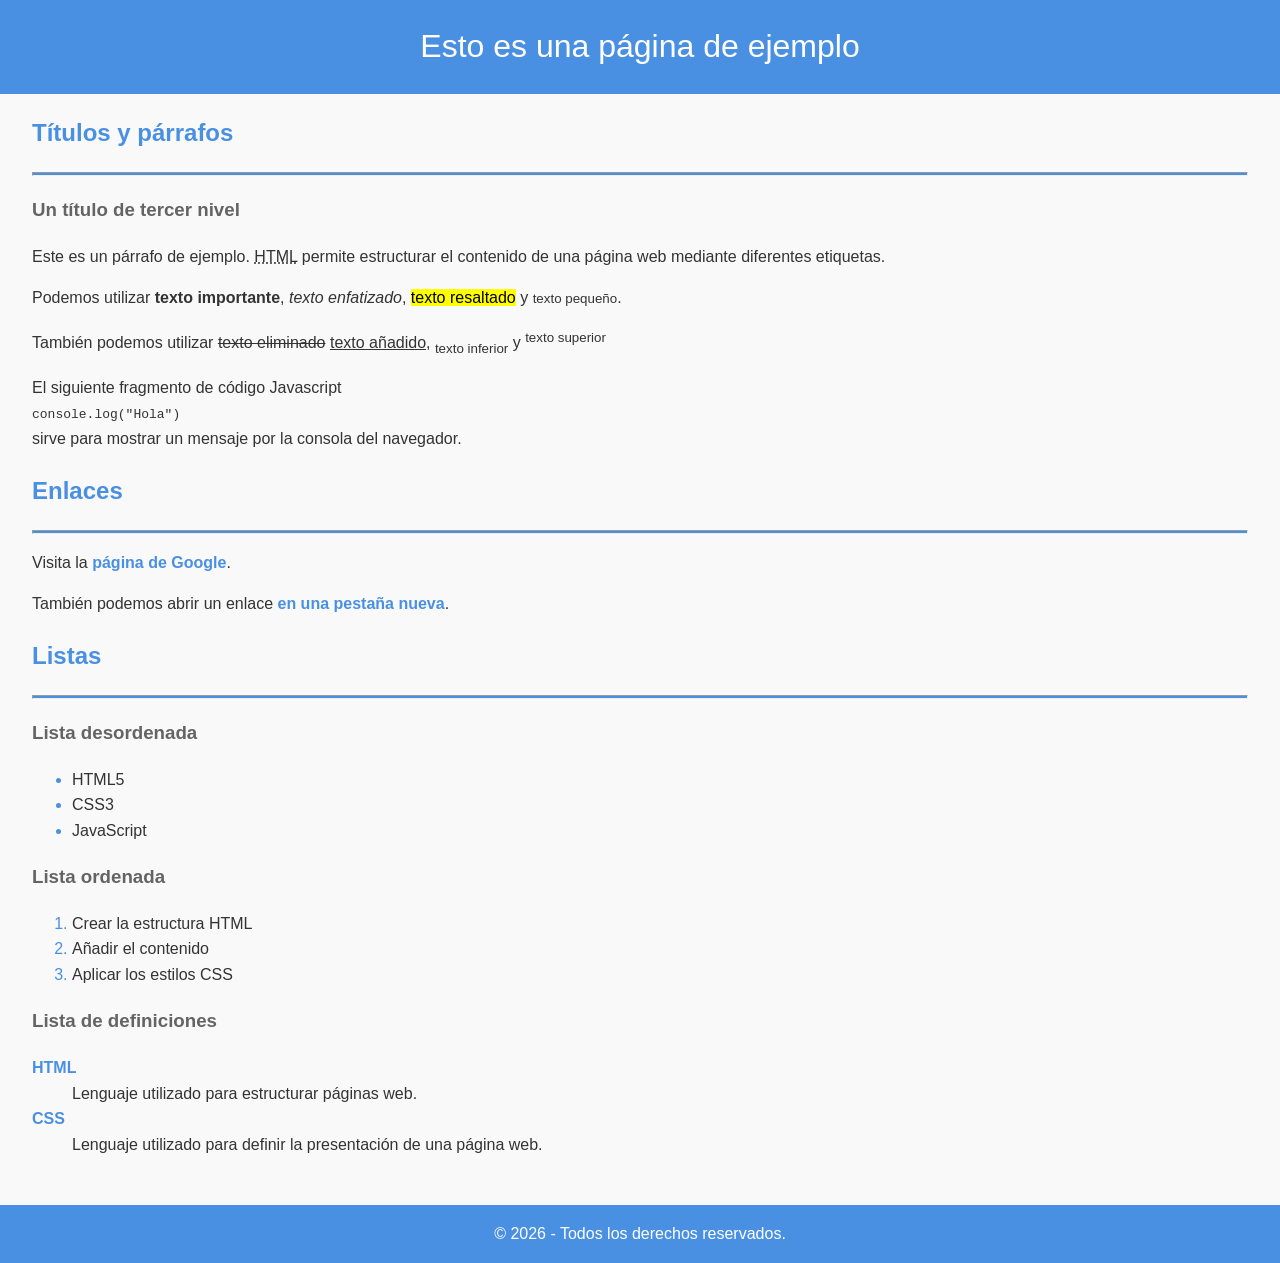
<file: Ejercicio-Base-HTML-y-CSS/index.html>
<!DOCTYPE html>
<html lang="en">
<head>
    <meta charset="UTF-8">
    <meta name="viewport" content="width=device-width, initial-scale=1.0">
    <meta name="author" content="Ismael">
    <link rel="stylesheet" href="styles.css">
    <title>Página principal</title>
</head>
<body>
    <header>
        <h1>
            Esto es una página de ejemplo
        </h1>
    </header>
    <main>
        <section>
            <h2>
                Títulos y párrafos
            </h2>
            <hr>
            <h3>
                Un título de tercer nivel
            </h3>
            <p>
                Este es un párrafo de ejemplo. <abbr title="">HTML</abbr> permite estructurar el contenido de una página web mediante diferentes etiquetas.
            </p>
            <p>
                Podemos utilizar <b>texto importante</b>, <i>texto enfatizado</i>, <mark>texto resaltado</mark> y <small>texto pequeño</small>.
            </p>
            <p>
                También podemos utilizar <strike>texto eliminado</strike> <ins>texto añadido</ins>, <sub>texto inferior</sub> y <sup>texto superior</sup>
            </p>
            <p>
                El siguiente fragmento de código Javascript<br>
                <code>console.log("Hola")</code><br>
                sirve para mostrar un mensaje por la consola del navegador.
            </p>
        </section>
        <section>
            <h2>
                Enlaces
            </h2>
            <hr>
            <p>
                Visita la <a href="https://www.google.com/">página de Google</a>.
            </p>
            <p>
                También podemos abrir un enlace <a href="https://www.wikipedia.org/" target="_blank">en una pestaña nueva</a>.
            </p>
        </section>
        <section>
            <h2>
                Listas
            </h2>
            <hr>
            <h3>
                Lista desordenada
            </h3>
            
            <ul>
                <li>
                    HTML5
                </li>
                <li>
                    CSS3
                </li>
                <li>
                    JavaScript
                </li>
            </ul>
            <h3>
                Lista ordenada
            </h3>
            <ol>
                <li>
                    Crear la estructura HTML
                </li>
                <li>
                    Añadir el contenido
                </li>
                <li>
                    Aplicar los estilos CSS
                </li>
            </ol>
            <h3>
                Lista de definiciones
            </h3>
            <dl>
                <dt>
                    HTML
                </dt>
                <dd>
                    Lenguaje utilizado para estructurar páginas web.
                </dd>
                <dt>
                    CSS
                </dt>
                <dd>
                    Lenguaje utilizado para definir la presentación de una página web.
                </dd>
            </dl>
        </section>
    </main>
    <footer>
        <p>
            &copy; 2026 - Todos los derechos reservados.
        </p>
    </footer>
</body>
</html>
</file>
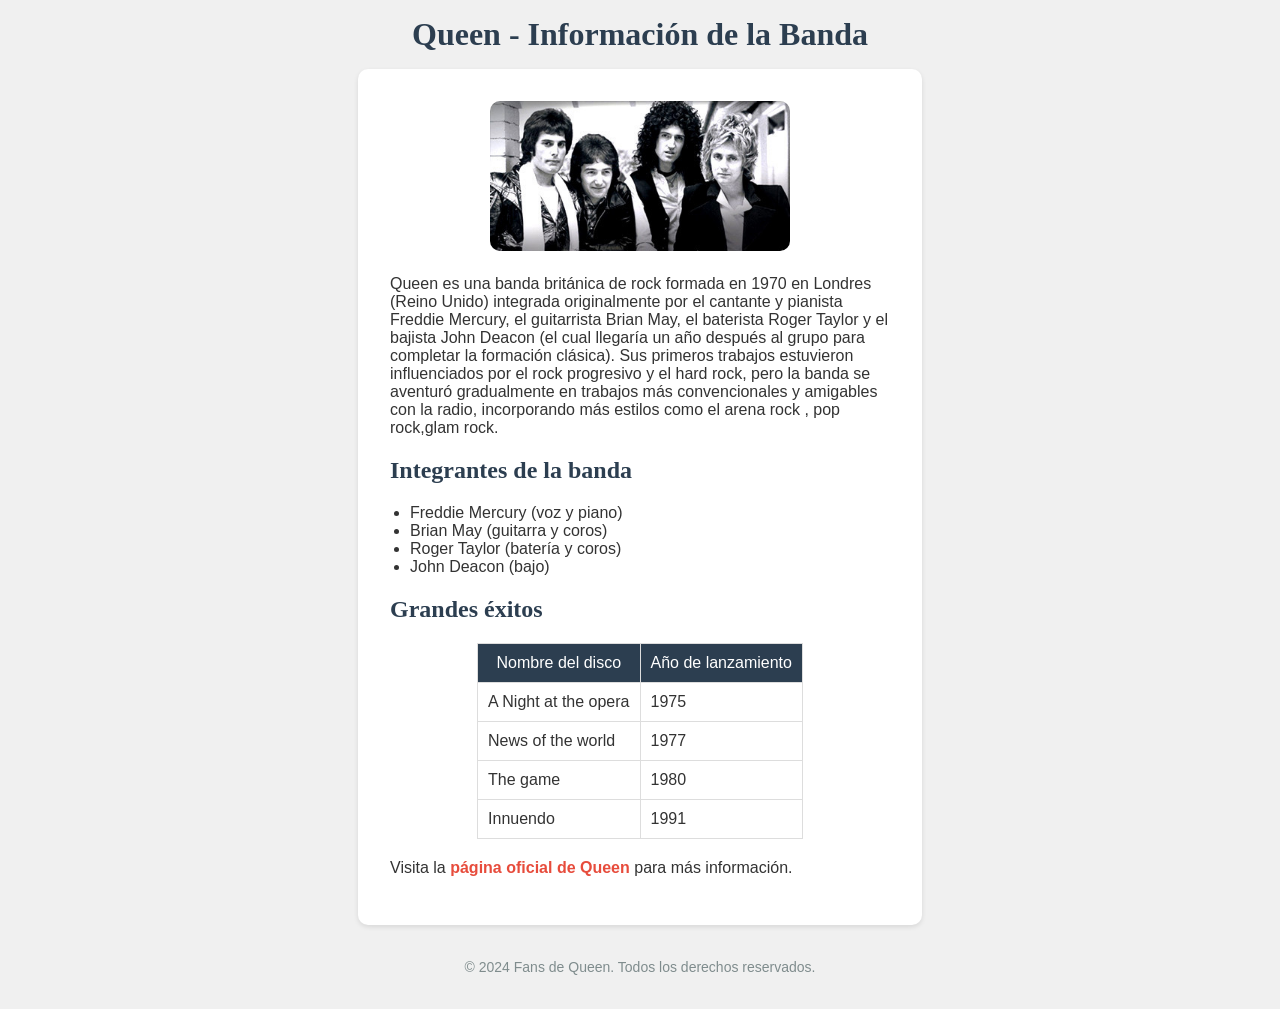
<file: Práctica 01 - Página web Queen/index.html>
<!DOCTYPE html>
<html lang="en">
<head>
    <meta charset="UTF-8">
    <meta name="viewport" content="width=device-width, initial-scale=1.0">
    <meta name="author" content="Ismael Abdeslam Zaim Wadghiri Amnad">
    <link rel="stylesheet" href="estilos.css">
    <title>Document</title>
</head>
<body>
    <header>
        <h1>
            Queen - Información de la Banda
        </h1>
    </header>
    <main>
        <section class="imagen-banda">
            <img src="imagenes\queen.jpg" alt="">
        </section>
        <section>
            <p>
                Queen es una banda británica de rock formada en 1970 en Londres (Reino Unido) integrada originalmente por el cantante y pianista Freddie Mercury, el guitarrista Brian May, el baterista Roger Taylor y el bajista John Deacon (el cual llegaría un año después al grupo para completar la formación clásica). Sus primeros trabajos estuvieron influenciados por el rock progresivo y el hard rock, pero la banda se aventuró gradualmente en trabajos más convencionales y amigables con la radio, incorporando más estilos como el arena rock , pop rock,glam rock.
            </p>
        </section>
        <section class="lista-integrantes">
            <h2>
                Integrantes de la banda
            </h2>
            <ul>
                <li>
                    Freddie Mercury (voz y piano)
                </li>
                <li>
                    Brian May (guitarra y coros)
                </li>
                <li>
                    Roger Taylor (batería y coros)
                </li>
                <li>
                    John Deacon (bajo)
                </li>
            </ul>
        </section>
        <section class="tabla-exitos">
            <h2>
                Grandes éxitos
            </h2>
            <table>
                <thead>
                    <td>
                        Nombre del disco
                    </td>
                    <td>
                        Año de lanzamiento
                    </td>
                </thead>
                <tbody>
                    <tr>
                        <td>
                            A Night at the opera 
                        </td>
                        <td>
                            1975
                        </td>
                    </tr>
                    <tr>
                        <td>
                            News of the world
                        </td>
                        <td>
                            1977
                        </td>
                    </tr>
                    <tr>
                        <td>
                            The game
                        </td>
                        <td>
                            1980
                        </td>
                    </tr>
                    <tr>
                        <td>
                            Innuendo
                        </td>
                        <td>
                            1991
                        </td>
                    </tr>                    
                </tbody>
            </table>
        </section>
        <section class="enlace-web">
            <p>
                Visita la <a href="">página oficial de Queen</a> para más información.
            </p>
        </section>
    </main>
    <footer class="enlace-web">
        <p>
            &copy; 2024 Fans de Queen. Todos los derechos reservados.
        </p>
    </footer>
</body>
</html>
</file>
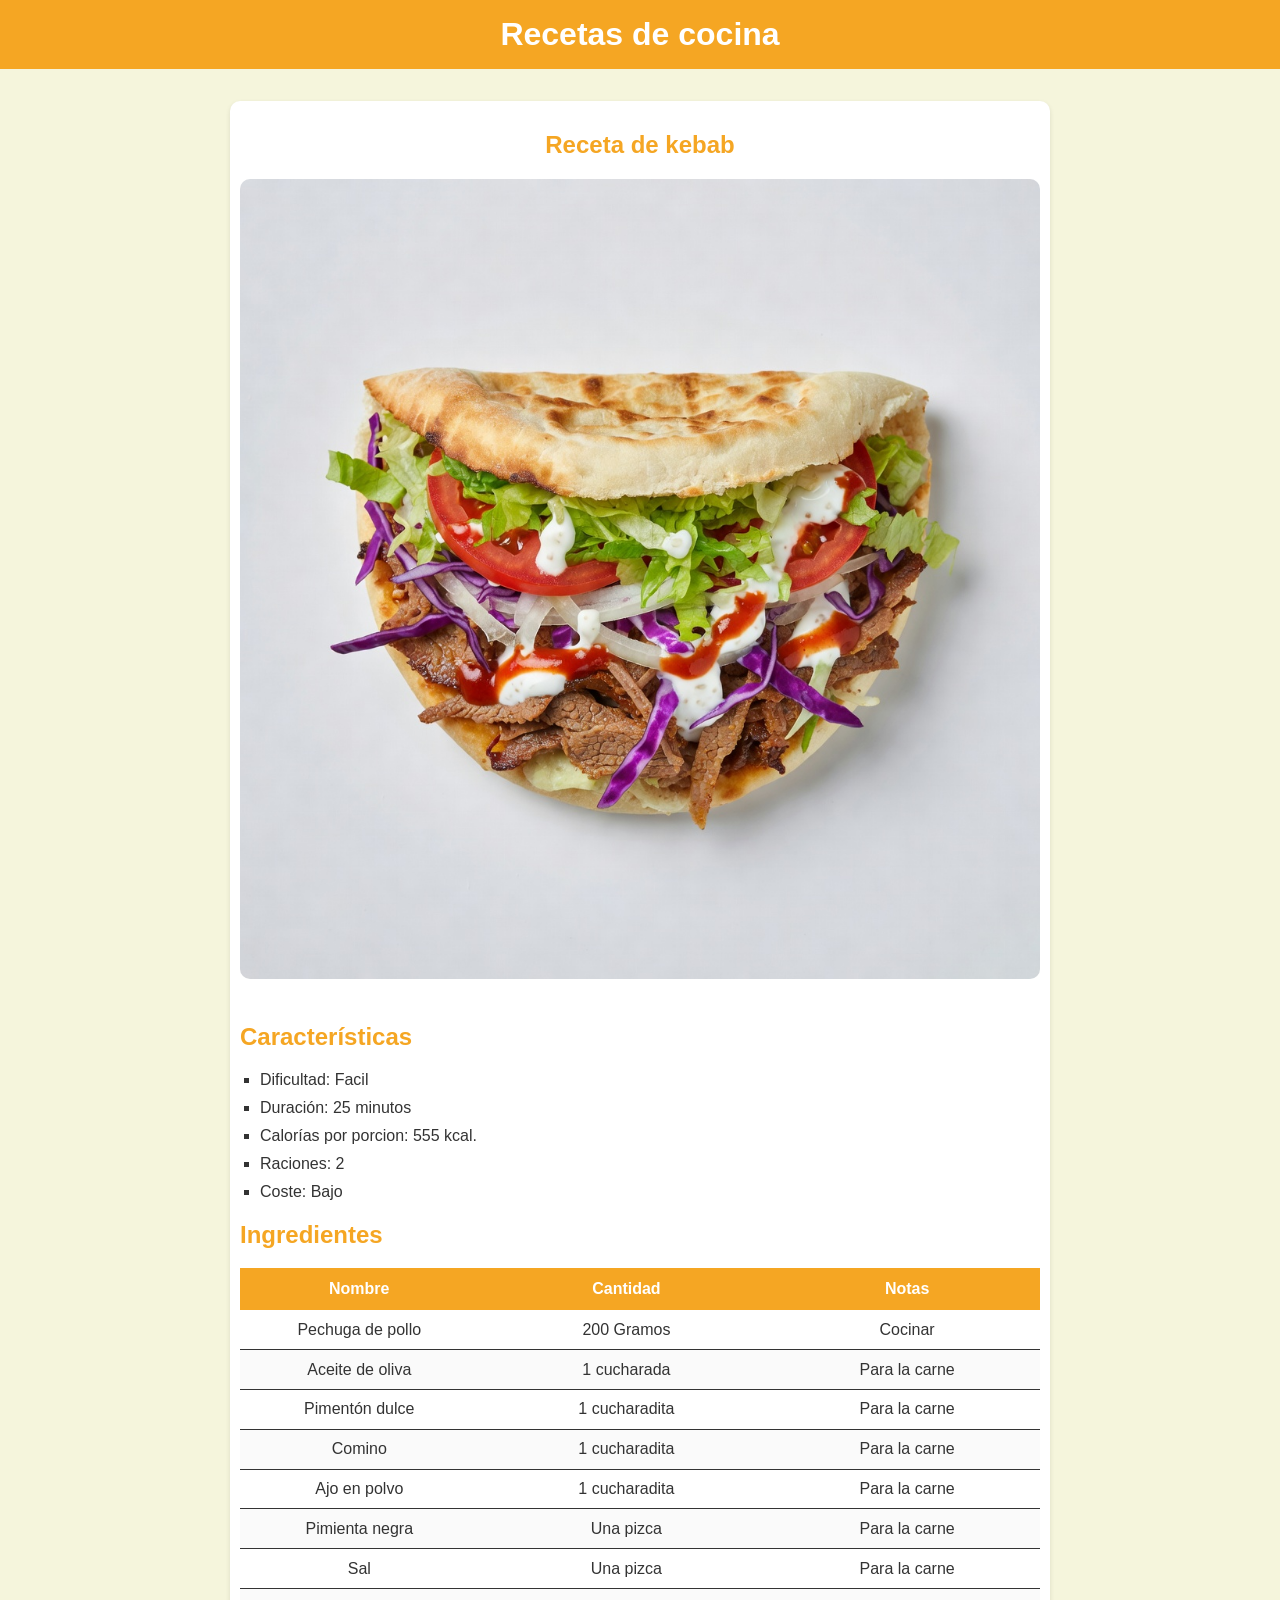
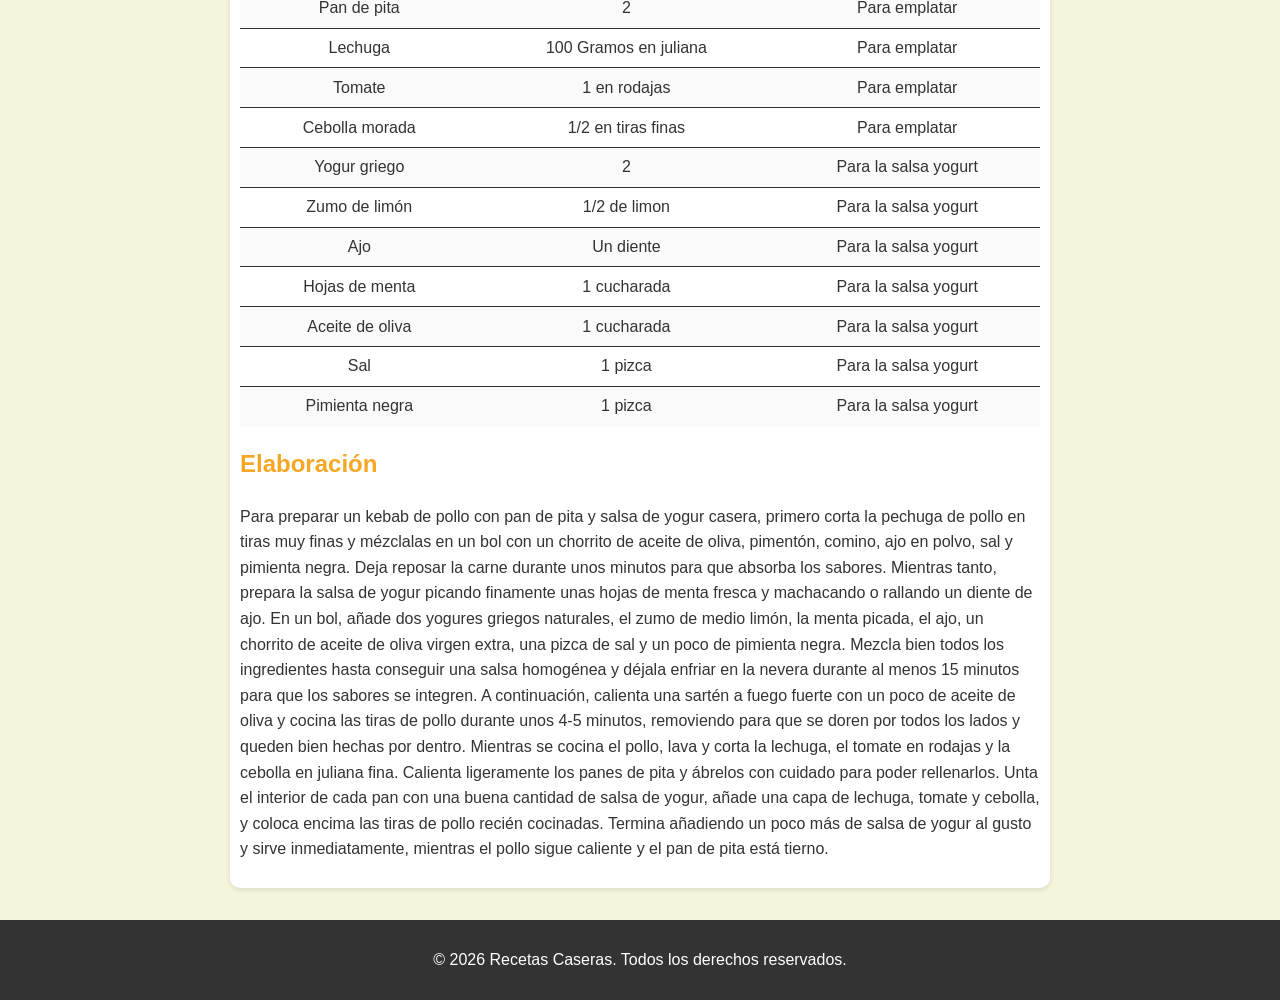
<file: Práctica 02 - Receta de cocina/index.html>
<!DOCTYPE html>
<html lang="en">
<head>
    <meta charset="UTF-8">
    <meta name="viewport" content="width=device-width, initial-scale=1.0">
    <meta name="author" content="Ismael Abdeslam Zaim Wadghiri Ammnad">
    <link rel="stylesheet" href="estilos.css">
    <title>Recetas de cocina</title>
</head>
<body>
    <header>
        <h1>
            Recetas de cocina
        </h1>
    </header>
    <main>
        <section class="receta">
            <h1>Receta de kebab</h1>
            <article class="imagen-kebab">
                <img src="imagenes/kebab-pita.png" alt="Kebab de pita">
            </article>
            <article class="caracteristicas">
                <h2>
                    Características
                </h2>
                <ul>
                    <li>
                        Dificultad: Facil
                    </li>
                    <li>
                        Duración: 25 minutos
                    </li>
                    <li>
                        Calorías por porcion: 555 kcal.
                    </li>
                    <li>
                        Raciones: 2
                    </li>
                    <li>
                        Coste: Bajo
                    </li>
                </ul>
            </article>
            <article class="ingredientes">
                <h2>
                    Ingredientes
                </h2>
                <table>
                    <thead>
                        <tr>
                            <th>
                                Nombre
                            </th>
                            <th>
                                Cantidad
                            </th>
                            <th>
                                Notas
                            </th>
                        </tr>
                    </thead>
                    <tbody>
                        <tr>
                            <td>
                                Pechuga de pollo
                            </td>
                            <td>
                                200 Gramos
                            </td>
                            <td>
                                Cocinar
                            </td>
                        </tr>
                        <tr>
                            <td>
                                Aceite de oliva
                            </td>
                            <td>
                                1 cucharada
                            </td>
                            <td>
                                Para la carne
                            </td>
                        </tr>
                        <tr>
                            <td>
                                Pimentón dulce
                            </td>
                            <td>
                                1 cucharadita
                            </td>
                            <td>
                                Para la carne
                            </td>
                        </tr>
                        <tr>
                            <td>
                                Comino
                            </td>
                            <td>
                                1 cucharadita   
                            </td>
                            <td>
                                Para la carne
                            </td>
                        </th>
                        <tr>
                            <td>
                                Ajo en polvo
                            </td>
                            <td>
                                1 cucharadita
                            </td>
                            <td>
                                Para la carne
                            </td>
                        </tr>
                        <tr>
                            <td>
                                Pimienta negra
                            </td>
                            <td>
                                Una pizca
                            </td>
                            <td>
                                Para la carne
                            </td>
                        </tr>
                        <tr>
                            <td>
                                Sal
                            </td>
                            <td>
                                Una pizca
                            </td>
                            <td>
                                Para la carne
                            </td>
                        </tr>
                        <tr>
                            <td>
                                Pan de pita
                            </td>
                            <td>
                                2
                            </td>
                            <td>
                                Para emplatar
                            </td>
                        </tr>
                        <tr>
                            <td>
                                Lechuga
                            </td>
                            <td>
                                100 Gramos en juliana
                            </td>
                            <td>
                                Para emplatar
                            </td>
                        </tr>
                        <tr>
                            <td>
                                Tomate
                            </td>
                            <td>
                                1 en rodajas
                            </td>
                            <td>
                                Para emplatar
                            </td>
                        </tr>
                        <tr>
                            <td>
                                Cebolla morada
                            </td>
                            <td>
                                1/2 en tiras finas
                            </td>
                            <td>
                                Para emplatar
                            </td>
                        </tr>
                        <tr>
                            <td>
                                Yogur griego
                            </td>
                            <td>
                                2
                            </td>
                            <td>
                                Para la salsa yogurt
                            </td>
                        </tr>
                        <tr>
                            <td>
                                Zumo de limón
                            </td>
                            <td>
                                1/2 de limon
                            </td>
                            <td>
                                Para la salsa yogurt
                            </td>
                        </tr>
                        <tr>
                            <td>
                                Ajo
                            </td>
                            <td>
                                Un diente
                            </td>
                            <td>
                                Para la salsa yogurt
                            </td>
                        </tr>
                        <tr>
                            <td>
                                Hojas de menta
                            </td>
                            <td>
                                1 cucharada
                            </td>
                            <td>
                                Para la salsa yogurt
                            </td>
                        </tr>
                        <tr>
                            <td>
                                Aceite de oliva
                            </td>
                            <td>
                                1 cucharada
                            </td>
                            <td>
                                Para la salsa yogurt
                            </td>
                        </tr>
                        <tr>
                            <td>
                                Sal
                            </td>
                            <td>
                                1 pizca
                            </td>
                            <td>
                                Para la salsa yogurt
                            </td>
                        </tr>
                        <tr>
                            <td>
                                Pimienta negra
                            </td>
                            <td>
                                1 pizca
                            </td>
                            <td>
                                Para la salsa yogurt
                            </td>
                        </tr>
                    </tbody>
                </table>
            </article>
            <article class="elaboracion">
                <h2>
                    Elaboración
                </h2>
                <p>
                    Para preparar un kebab de pollo con pan de pita y salsa de yogur casera,
                    primero corta la pechuga de pollo en tiras muy finas y mézclalas
                     en un bol con un chorrito de aceite de oliva, pimentón, comino, ajo en polvo, sal y pimienta negra. 
                     Deja reposar la carne durante unos minutos para que absorba los sabores. Mientras tanto, 
                     prepara la salsa de yogur picando finamente unas hojas de menta fresca y machacando o rallando un diente de ajo. 
                     En un bol, añade dos yogures griegos naturales, el zumo de medio limón, la menta picada, el ajo, 
                     un chorrito de aceite de oliva virgen extra, una pizca de sal y un poco de pimienta negra. 
                     Mezcla bien todos los ingredientes hasta conseguir una salsa homogénea 
                     y déjala enfriar en la nevera durante al menos 15 minutos para que los sabores se integren. 
                     A continuación, calienta una sartén a fuego fuerte con un poco de aceite de oliva 
                     y cocina las tiras de pollo durante unos 4-5 minutos, removiendo para que se doren por todos los lados 
                     y queden bien hechas por dentro. Mientras se cocina el pollo, lava y corta la lechuga, el tomate en rodajas 
                     y la cebolla en juliana fina. Calienta ligeramente los panes de pita y ábrelos con cuidado para poder rellenarlos. 
                     Unta el interior de cada pan con una buena cantidad de salsa de yogur, añade una capa de lechuga, tomate y cebolla, 
                     y coloca encima las tiras de pollo recién cocinadas. Termina añadiendo un poco más de salsa de yogur al gusto 
                     y sirve inmediatamente, mientras el pollo sigue caliente y el pan de pita está tierno.
                </p>
            </article>
        </section>
    </main>
    <footer>
        <p>
            &copy; 2026 Recetas Caseras. Todos los derechos reservados.
        </p>
    </footer>
</body>
</html>
</file>
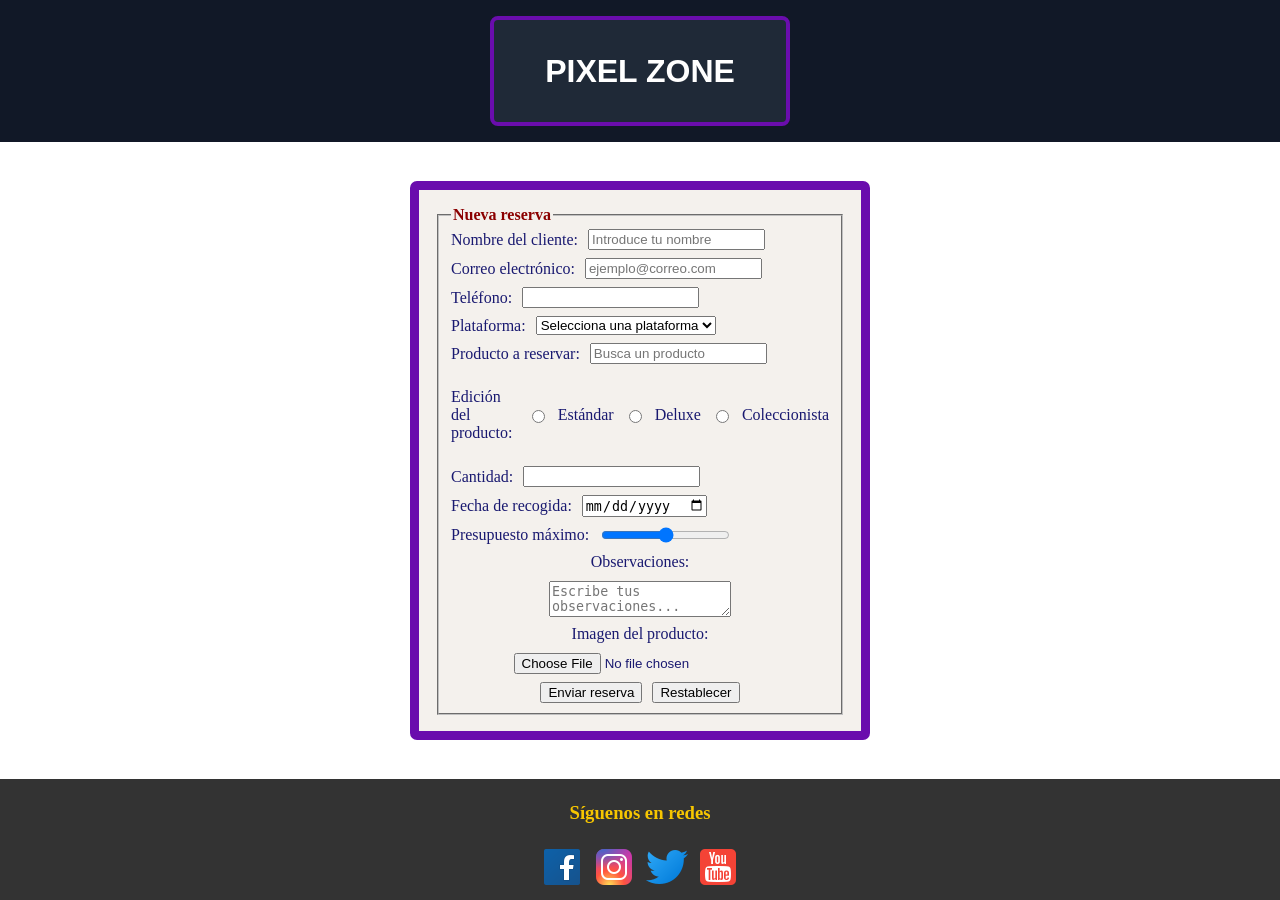
<file: Práctica 03 - Formulario de reserva/index.html>
<!DOCTYPE html>
<html lang="es">
<head>
    <meta charset="UTF-8">
    <meta name="viewport" content="width=device-width, initial-scale=1.0">
    <meta name="Author" content="Ismael Abdeslam Zaim Wadghiri Amnad">
    <link rel="stylesheet" href="index.css">
    <title>Pixel Zone</title>
</head>
<body>
    <header>
         <div class="logo">
            <h1>PIXEL ZONE</h1>
         </div>
    </header>
    <main>
        <form action="#" method="post" enctype="multipart/form-data">
            <fieldset>
                <legend>Nueva reserva</legend>
                <div class="elemento-formulario">
                        <label for="nombre">Nombre del cliente:</label>
                        <input type="text" id="nombre" name="nombre" placeholder="Introduce tu nombre" required>
                </div>
                <div class="elemento-formulario">
                    <label for="correo">Correo electrónico:</label>
                    <input type="email" id="correo" name="correo" placeholder="ejemplo@correo.com" required>
                </div>
                <div class="elemento-formulario">
                    <label for="telefono">Teléfono:</label>
                    <input type="tel" id="telefono" name="telefono">
                </div>
                <div class="elemento-formulario">
                    <label for="plataforma">Plataforma:</label>
                    <select id="plataforma" name="plataforma" required>
                        <option value="">Selecciona una plataforma</option>
                        <option value="pc">PC</option>
                        <option value="playstation">PlayStation</option>
                        <option value="xbox">Xbox</option>
                        <option value="nintendo">Nintendo Switch</option>
                    </select>
                </div>
                <div class="elemento-formulario">
                    <label for="producto">Producto a reservar:</label>
                    <input type="text" id="producto" name="producto" list="productos" placeholder="Busca un producto" required>
                    <datalist id="productos">
                        <option value="EA Sports FC 27">
                        <option value="Minecraft">
                        <option value="Mario Kart">
                        <option value="Grand Theft Auto V">
                        <option value="The Legend of Zelda">
                    </datalist>
                </div>
                <div class="elemento-formulario">
                    <p>Edición del producto:</p>
                    <input type="radio" id="estandar" name="edicion" value="estandar" required>
                    <label for="estandar">Estándar</label>
                    <input type="radio" id="deluxe" name="edicion" value="deluxe">
                    <label for="deluxe">Deluxe</label>
                    <input type="radio" id="coleccionista" name="edicion" value="coleccionista">
                    <label for="coleccionista">Coleccionista</label>
                </div>
                <div class="elemento-formulario">
                    <label for="cantidad">Cantidad:</label>
                    <input type="number" id="cantidad" name="cantidad" min="1" required>
                </div>
                <div class="elemento-formulario">
                    <label for="fecha">Fecha de recogida:</label>
                    <input type="date" id="fecha" name="fecha" required>
                </div>
                <div class="elemento-formulario">
                    <label for="presupuesto">Presupuesto máximo:</label>
                    <input type="range" id="presupuesto" name="presupuesto" min="0" max="500" step="10" required>
                </div>
                <div class="elemento-formulario" id="observacion">
                    <label for="observaciones">Observaciones:</label>
                    <textarea id="observaciones" name="observaciones" placeholder="Escribe tus observaciones..."></textarea>
                </div>
                <div class="elemento-formulario" id="imagenes">
                    <label for="imagen">Imagen del producto:</label>
                    <input type="file" id="imagen" name="imagen" accept="image/*">
                </div>
                <div class="botones">
                    <button type="submit">Enviar reserva</button>
                    <button type="reset">Restablecer</button>
                </div>
            </fieldset>
        </form>
    </main>
    <footer>

        <h3>Síguenos en redes</h3>

        <a href="https://www.facebook.com/" target="_blank">
            <img src="imagenes/facebook.png" alt="Facebook">
        </a>

        <a href="https://www.instagram.com/" target="_blank">
            <img src="imagenes/instagram.png" alt="Instagram">
        </a>

        <a href="https://x.com/" target="_blank">
            <img src="imagenes/twitter.png" alt="Twitter X">
        </a>

        <a href="https://www.youtube.com/" target="_blank">
            <img src="imagenes/youtube.png" alt="YouTube">
        </a>
        
    </footer>
    
</body>
</html>
</file>
<file: Ejercicio-Base-HTML-y-CSS/styles.css>
body{
    min-height: 100%;
    margin: 0;
    padding: 0;
    font-family: arial, sans-serif;
    line-height: 1.6;
    background-color: #f9f9f9;
    color: #333;
    display: flex;
    flex-direction: column;
        header{
    
    background-color: #4a90e2;    
    color: white;
    text-align: center;
        h1{
            font-size: 2rem;
            font-weight: normal;
            }
    }
    main{
        flex: 1;
        padding: 0 2rem 2rem 2rem;
        h2{
            color: #4a90e2;
            border-bottom: #4a90e2;
        }
        h3{
            color: rgb(100, 100, 100);
        }
        a{
            text-decoration: none;
            color: #4a90e2;
            font-weight: bold;
            
            &:hover{
                
            }
        }
        li::marker{
            color: #4a90e2;
        }
        hr{
            background-color: #4a90e2;
            height: 2px;

        }

        dt{
            color: #4a90e2;
            font-weight: bold;
        }

    }
    footer{
        background-color: #4a90e2;
        text-align: center;
        color: white;
    }
}
</file>
<file: Práctica 01 - Página web Queen/estilos.css>
body {
    font-family: Arial, sans-serif;
    color: #333;
    background-color: #F0F0F0;
    margin: 0;
    min-height: 100%;
    box-sizing: border-box;
    margin: 0;
    display: flex;
    flex-direction: column;

    header{
        display: flex;
        justify-content: center;
        align-items: center;
        text-align: center;
        padding: 1rem;

        h1{
            margin: 0;
            text-align: center;
        }
    }

    main{
        background-color: #FFF;
        box-shadow: 0 2px 5px rgba(0, 0, 0, 0.1);
        max-width: 500px;
        width: calc(100% - 2rem);
        margin: 0 auto auto;
        border-radius: 10px;
        padding: 2rem;

        .imagen-banda {
            text-align: center;
            margin-bottom: 20px;
            img{
            width: 100%;
            border-radius: 10px;
            max-width: 300px;
            height: auto;
            }
        }

        .lista-integrantes ul{
            list-style: disc;
            padding-left: 20px;
        }

        .tabla-exitos table{
            border-collapse: collapse;
            margin: 0 auto 20px;
            
            th, td{                
                border: 1px solid  #DDD;   
            }
                
            td{
                padding: 10px;
                text-align: left;
                white-space: nowrap;
            }
                
            thead{
                background-color: #2C3E50;
                color: white;
                text-align: center;

                td{
                    text-align: center;
                }
            }

        }
        
        .enlace-web a{
            color: #E74C3C;
            text-decoration: none;
            font-weight: bold;
        
            &:hover{
                color: #C0392B;
            }
        }
    }
    
    footer{
        color: #7F8C8D;
        text-align: center;
        margin: 20px;
        font-size: 14px;
    }
    
    h1, h2{
        font-family: Georgia, serif;
        color: #2C3E50;
    }
}
</file>
<file: Práctica 02 - Receta de cocina/estilos.css>
body{
    font-family: Arial, sans-serif;
    box-sizing: border-box;
    margin: 0;
    padding: 0;
    display: flex;
    flex-direction: column;

    header{
        background-color: #F5A623;
        color: white;
        display: flex;
        flex-direction: column;
        align-items: center;
        justify-content: center;
        padding: 1rem;

        h1{
            margin: 0;
        }
    }

    main{
        background-color: Beige;
        padding: 2rem;

        .receta{
            margin: 0 auto auto;
            background-color: white;
            color: #333;
            box-shadow: 0 2px 5px rgba(0, 0, 0, 0.1);
            max-width: 800px;
            border-radius: 10px;
            padding: 10px;

            .imagen-kebab{
                justify-content: center;
                align-items: center;
                img{
                    max-width: 100%;
                    margin: 0 0 20px;
                    border-radius: 10px;
                }
            }

            .caracteristicas{

                ul{
                    list-style: square;
                    padding-left: 20px;

                    li{
                        margin-bottom: 10px;
                    }   
                }
            }

            .ingredientes{
                margin-top: 0.5rem;

                table{
                    width: 100%;
                    border-collapse: collapse;

                    th{
                        background-color: #F5A623;
                        color: white;
                        padding: 0.75rem 1rem;
                        font-weight: bold;
                        text-align: center;
                    }

                    td{
                        padding: 0.65rem 1rem;
                        border-bottom: 1px solid #333;
                        text-align: center;
                    }
                    tbody{

                        tr:nth-child(even) {
                            background-color: #fafafa;
                        }
                        
                        tr:last-child td {
                            border-bottom: none;
                        }

                    }
                }


            }

            h1{
                color: #F5A623;
                text-align: center;
            }

            h2{
                color: #F5A623;
            }

            .elaboracion{
                line-height: 1.6;
            }

        }
    }

    footer{
        background-color: #333;
        color: white;
        text-align: center;
        padding: 15px;
    }

}
</file>
<file: Práctica 03 - Formulario de reserva/index.css>
*{
    box-sizing: border-box;

    body{
        margin: 0;
        min-height: 100vh;
        display: flex;
        flex-direction: column;

        header{
            display: flex;
            justify-content: center;
            align-items: center;
            padding: 1rem;
            background-color: #111827;

            .logo{
                height: 110px;
                width: 300px;
                display: flex;
                justify-content: center;
                align-items: center;
                color: white;
                font-family: sans-serif;
                background-color: #1f2937;
                border: 4px solid;
                border-color: #6A0DAD;
                border-radius: 8px;
            }
        }

        main{
            flex: 1;
            padding: 2rem;
            display: flex;
            justify-content: center;
            align-items: center;

            form{
                width: 460px;
                background-color: #F4F1ED;
                color: midnightblue;
                border: 9px solid #6A0DAD;
                border-radius: 7px;
                padding: 1rem;
                legend{
                    color: darkred;
                    font-weight: bold;
                }

                .elemento-formulario{
                    display: flex;
                    flex-direction: row;
                    align-items: center;
                    gap: 10px;
                    margin-bottom: 8px;
                }

                #observacion, #imagenes {
                    display: flex;
                    flex-direction: column;
                    gap: 10px;
                }

                .botones {
                    display: flex;
                    justify-content: center;
                    align-items: center;
                    gap: 10px;
                }
            }
        }

        footer{
            background-color: #333;
            color: white;
            text-align: center;
            padding: 5px;

            h3{
                color: #F7C600;
            }

            a{
                color: white;
                text-decoration: none;
            }

            img{
                width: 48px;
                height: 48px;
            }
        }
    }
}
</file>
